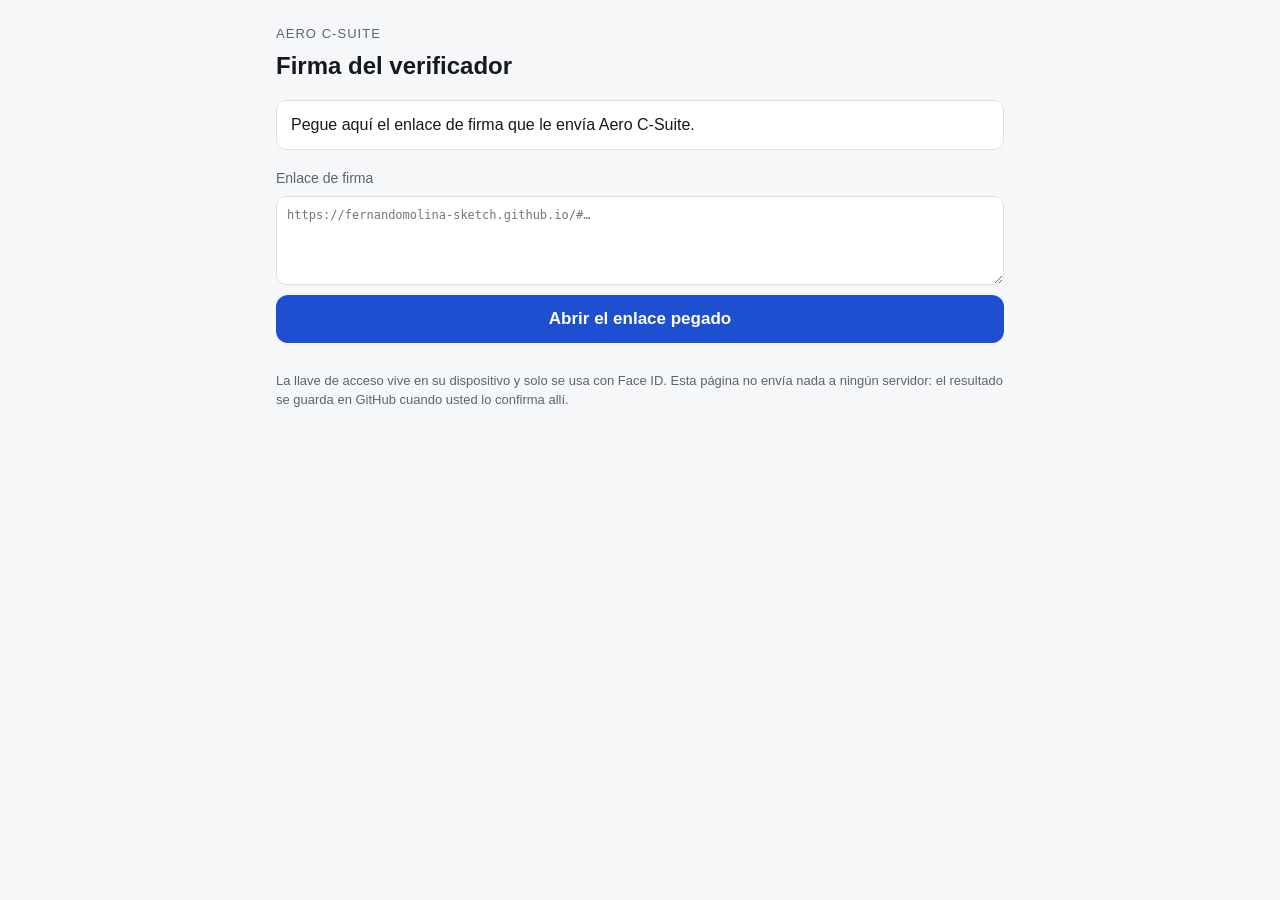
<file: index.html>
<!doctype html>
<html lang="es">
<head>
<meta charset="utf-8">
<meta name="viewport" content="width=device-width, initial-scale=1">
<meta http-equiv="Content-Security-Policy" content="default-src 'none'; script-src 'self'; style-src 'self'; img-src 'self' data:; connect-src 'none'; base-uri 'none'; form-action 'none'">
<meta name="referrer" content="no-referrer">
<title>Aero C-Suite · Firma</title>
<link rel="stylesheet" href="./estilo.css">
</head>
<body>
<main>
  <header>
    <p class="marca">Aero C-Suite</p>
    <h1 id="titulo">Firma del verificador</h1>
  </header>
  <section id="estado" class="aviso">Preparando…</section>
  <section id="contenido"></section>
  <section id="acciones"></section>
  <footer>
    La llave de acceso vive en su dispositivo y solo se usa con Face ID. Esta página no envía nada a ningún
    servidor: el resultado se guarda en GitHub cuando usted lo confirma allí.
  </footer>
</main>
<script type="module" src="./pagina.js"></script>
</body>
</html>
</file>
<file: estilo.css>
:root {
  --fondo: #f6f7f9; --texto: #15181d; --suave: #5b6470; --borde: #dde1e6; --tarjeta: #ffffff;
  --ok: #17803d; --mal: #b42318; --duda: #a15c00; --accion: #1f4fd1; --accion-texto: #ffffff;
}
@media (prefers-color-scheme: dark) {
  :root:not([data-theme="light"]) {
    --fondo: #0f1216; --texto: #e8ebef; --suave: #9aa3ae; --borde: #2a3038; --tarjeta: #171b21;
    --ok: #4cc27a; --mal: #ff7a6e; --duda: #e0a64a; --accion: #5b8cff; --accion-texto: #0f1216;
  }
}
* { box-sizing: border-box; }
body { margin: 0; background: var(--fondo); color: var(--texto);
  font: 16px/1.5 -apple-system, BlinkMacSystemFont, "Segoe UI", Roboto, sans-serif; }
main { max-width: 760px; margin: 0 auto; padding: 24px 16px 48px; }
.marca { margin: 0; color: var(--suave); font-size: 13px; letter-spacing: .08em; text-transform: uppercase; }
h1 { margin: 4px 0 16px; font-size: 24px; }
h2 { font-size: 17px; margin: 0 0 8px; word-break: break-all; }
.aviso { padding: 12px 14px; border-radius: 10px; background: var(--tarjeta); border: 1px solid var(--borde); margin-bottom: 16px; }
.aviso.mal { border-color: var(--mal); color: var(--mal); }
.aviso.ok { border-color: var(--ok); color: var(--ok); }
.app { background: var(--tarjeta); border: 1px solid var(--borde); border-radius: 12px; padding: 14px; margin-bottom: 12px; }
.caso { border-top: 1px solid var(--borde); padding: 8px 0; }
.caso:first-of-type { border-top: 0; }
.res { font-weight: 600; }
.PASS { color: var(--ok); } .FAIL { color: var(--mal); } .INCONCLUSIVE { color: var(--duda); }
.pet { font: 12px/1.4 ui-monospace, Menlo, monospace; color: var(--suave); word-break: break-all; }
.meta { color: var(--suave); font-size: 14px; }
.nocuenta { color: var(--mal); font-weight: 600; font-size: 14px; }
.informe { font: 12px/1.45 ui-monospace, Menlo, monospace; white-space: pre-wrap; overflow-wrap: anywhere;
  background: var(--tarjeta); border: 1px solid var(--borde); border-radius: 12px; padding: 14px; margin: 0 0 12px; }
.huella { font: 13px/1.4 ui-monospace, Menlo, monospace; word-break: break-all; background: var(--tarjeta);
  border: 1px solid var(--borde); border-radius: 8px; padding: 10px; }
button, a.boton { display: block; width: 100%; margin: 10px 0; padding: 14px; border-radius: 12px; border: 0;
  background: var(--accion); color: var(--accion-texto); font-size: 17px; font-weight: 600; text-align: center; text-decoration: none; }
textarea { display: block; width: 100%; margin: 6px 0; padding: 10px; border-radius: 10px; border: 1px solid var(--borde);
  background: var(--tarjeta); color: var(--texto); font: 12px/1.4 ui-monospace, Menlo, monospace; overflow-wrap: anywhere; }
button.secundario { background: transparent; color: var(--accion); border: 1px solid var(--accion); }
button:disabled { opacity: .5; }
footer { margin-top: 28px; color: var(--suave); font-size: 13px; }
</file>
